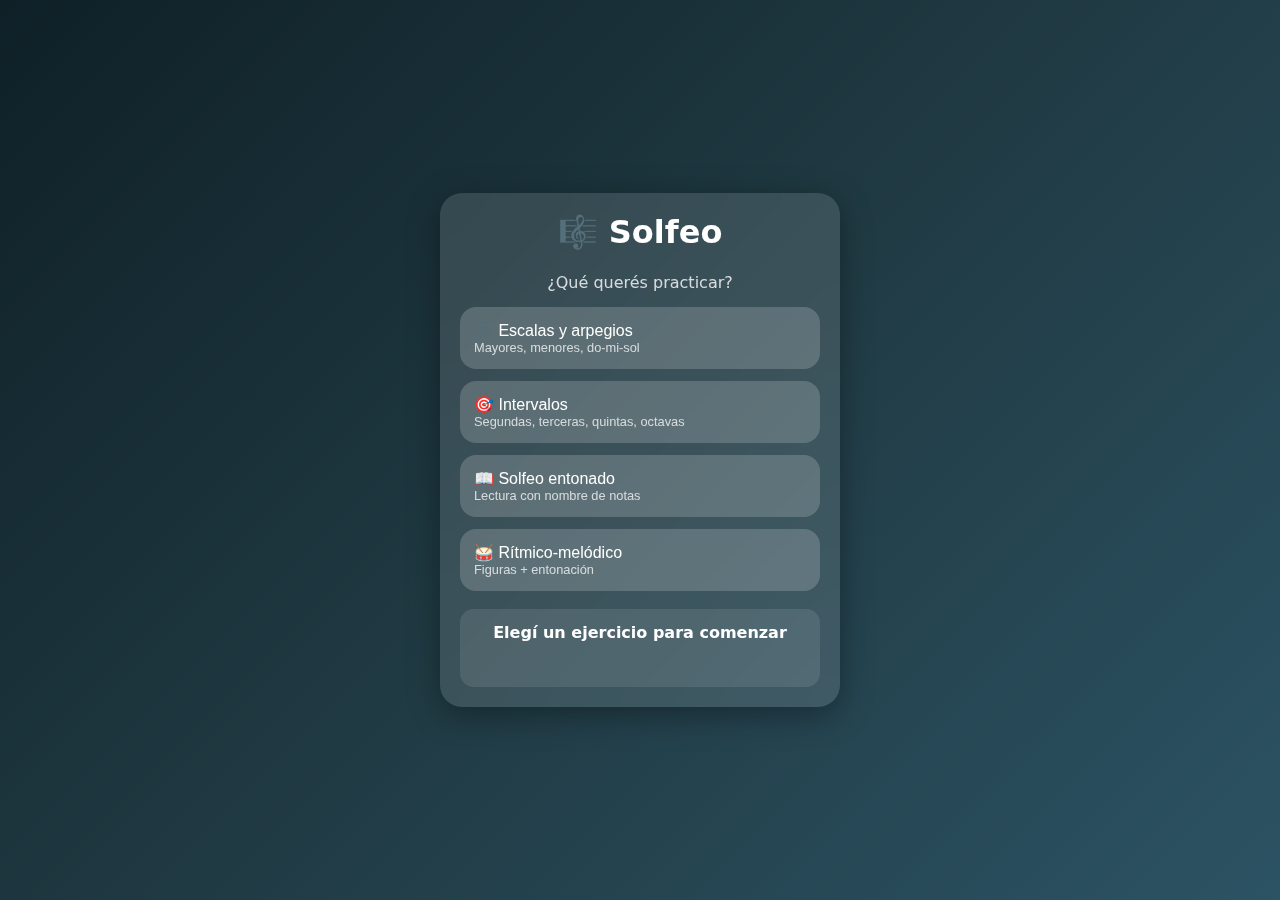
<file: index.html>
<!DOCTYPE html>
<html lang="es">
<head>
  <meta charset="UTF-8">
  <title>Solfeo Interactivo</title>
  <meta name="viewport" content="width=device-width, initial-scale=1.0">
  <link rel="stylesheet" href="/css/styles.css">
</head>
<body>

<div class="card">

  <h1>🎼 Solfeo</h1>
  <p class="subtitle">¿Qué querés practicar?</p>

  <div class="menu">

    <button class="menu-btn" data-mode="scales">
      🎵 Escalas y arpegios
      <span>Mayores, menores, do-mi-sol</span>
    </button>

    <button class="menu-btn" data-mode="intervals">
      🎯 Intervalos
      <span>Segundas, terceras, quintas, octavas</span>
    </button>

    <button class="menu-btn" data-mode="reading">
      📖 Solfeo entonado
      <span>Lectura con nombre de notas</span>
    </button>

    <button class="menu-btn" data-mode="rhythm">
      🥁 Rítmico-melódico
      <span>Figuras + entonación</span>
    </button>

  </div>

  <div id="screen" class="screen">
    Elegí un ejercicio para comenzar
  </div>

</div>

<script src="/js/script.js"></script>
</body>
</html>
</file>
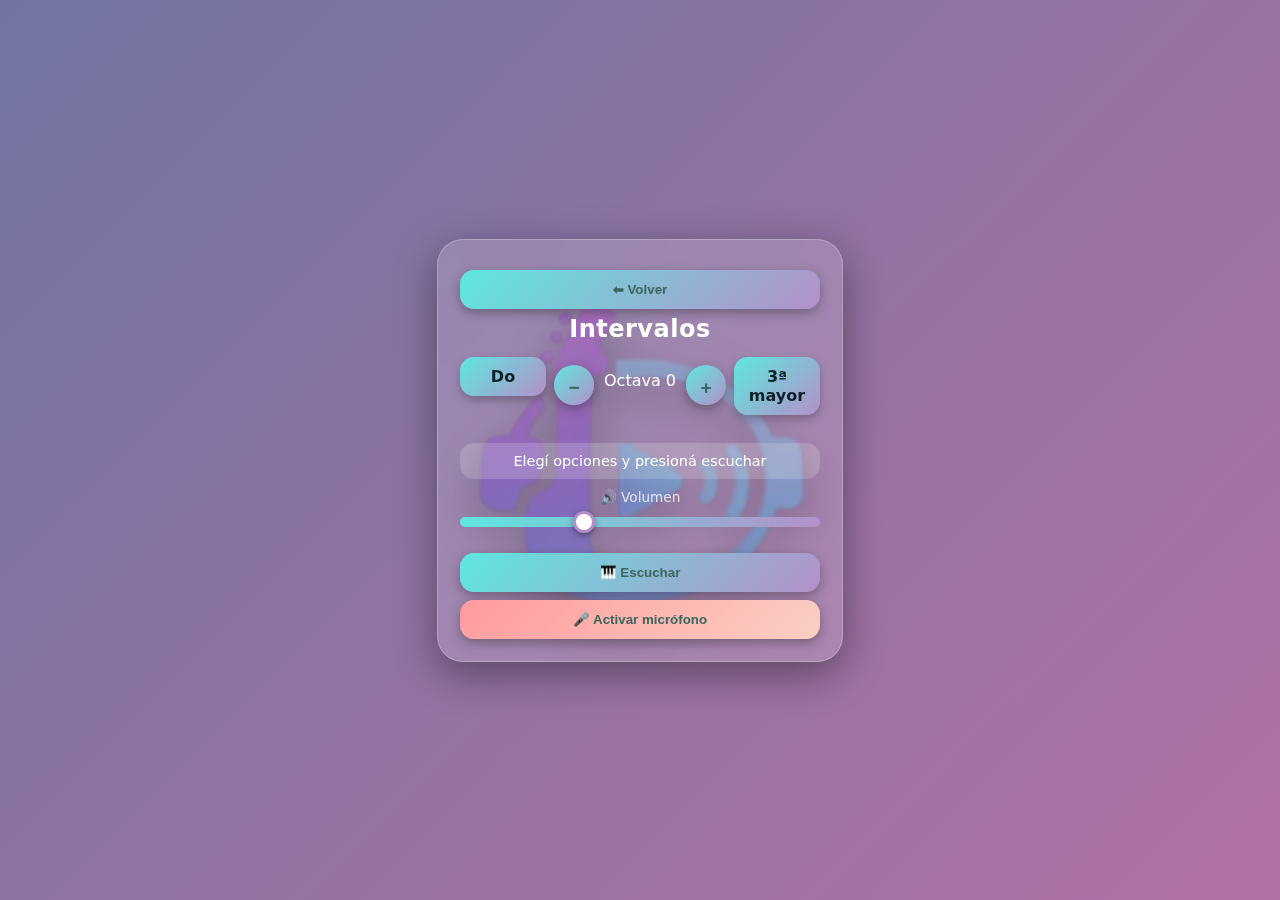
<file: intervals.html>
<!DOCTYPE html>
<html lang="es">
<head>
  <meta charset="UTF-8">
  <title>Intervalos</title>
  <meta name="viewport" content="width=device-width, initial-scale=1.0">
  <link rel="stylesheet" href="css/intervals.css">
</head>
<body>

<div class="card">

  <button onclick="history.back()">⬅ Volver</button>

  <h2>Intervalos</h2>

  <div class="controls">

    <!-- TONALIDAD -->
    <div class="custom-select" id="keySelect">
      <div class="selected">Do</div>
      <div class="options">
        <div data-value="C">Do</div>
        <div data-value="D">Re</div>
        <div data-value="E">Mi</div>
        <div data-value="F">Fa</div>
        <div data-value="G">Sol</div>
        <div data-value="A">La</div>
        <div data-value="B">Si</div>
      </div>
    </div>

    <!-- OCTAVA -->
    <div class="octave-control">
      <button id="octDown">−</button>
      <span id="octaveDisplay">Octava 0</span>
      <button id="octUp">+</button>
    </div>

    <!-- INTERVALO -->
    <div class="custom-select" id="intervalSelect">
      <div class="selected">3ª mayor</div>
      <div class="options">
        <div data-value="m2">2ª menor</div>
        <div data-value="M2">2ª mayor</div>
        <div data-value="m3">3ª menor</div>
        <div data-value="M3">3ª mayor</div>
        <div data-value="P4">4ª justa</div>
        <div data-value="TT">Tritono</div>
        <div data-value="P5">5ª justa</div>
        <div data-value="m6">6ª menor</div>
        <div data-value="M6">6ª mayor</div>
        <div data-value="m7">7ª menor</div>
        <div data-value="M7">7ª mayor</div>
        <div data-value="P8">Octava</div>
      </div>
    </div>

  </div>

  <!-- NOTAS -->
  <div id="notesDisplay" class="notes"></div>

  <!-- ESTADO -->
  <div id="status" class="status neutral">
    Elegí opciones y presioná escuchar
  </div>

  <!-- VOLUMEN -->
  <div style="font-size:0.85em; opacity:0.8;">🔊 Volumen</div>
  <input type="range" id="volume" min="0" max="3" step="0.01" value="1">

  <button id="playBtn">🎹 Escuchar</button>
  <button id="startBtn">🎤 Activar micrófono</button>

</div>

<script src="js/intervals.js"></script>
</body>
</html>
</file>
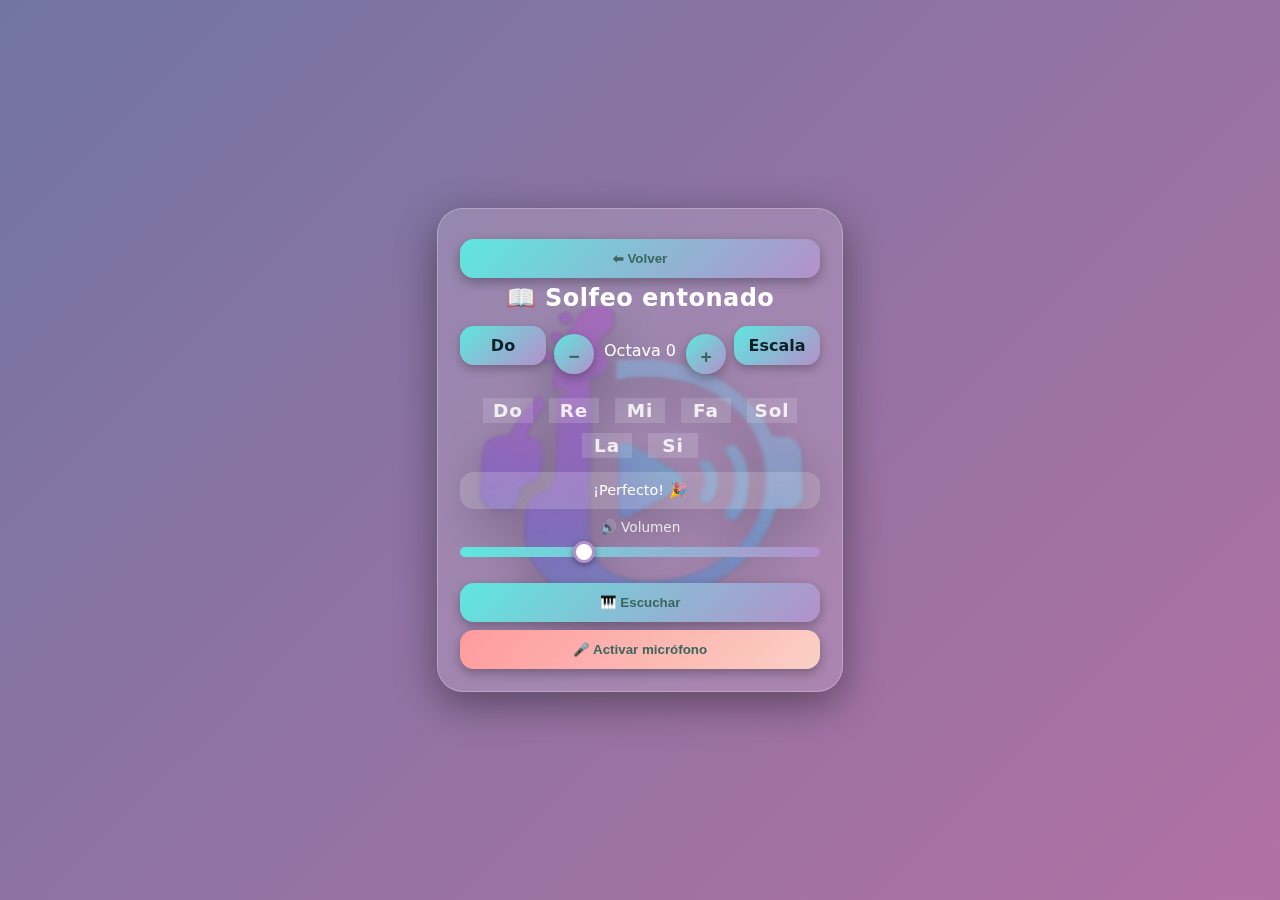
<file: reading.html>
<!DOCTYPE html>
<html lang="es">
<head>
  <meta charset="UTF-8">
  <title>Solfeo entonado</title>
  <meta name="viewport" content="width=device-width, initial-scale=1.0">
  <link rel="stylesheet" href="css/solfeo.css">
</head>
<body>

<div class="card">

  <button onclick="history.back()">⬅ Volver</button>

  <h2>📖 Solfeo entonado</h2>

  <div class="controls">
    <!-- Selector de nota -->
    <div class="custom-select" id="keySelect">
      <div class="selected">Do</div>
      <div class="options">
        <div data-value="C">Do</div>
        <div data-value="D">Re</div>
        <div data-value="E">Mi</div>
        <div data-value="F">Fa</div>
        <div data-value="G">Sol</div>
        <div data-value="A">La</div>
        <div data-value="B">Si</div>
      </div>
    </div>

    <!-- Control de octava -->
    <div class="octave-control">
       <button id="octDown">−</button>
       <span id="octaveDisplay">Octava 0</span>
       <button id="octUp">+</button>
    </div>

    <!-- Tipo: Escala o Arpegio -->
    <div class="custom-select" id="typeSelect">
      <div class="selected">Escala</div>
      <div class="options">
        <div data-value="scale">Escala</div>
        <div data-value="arpeggio">Arpegio</div>
      </div>
    </div>
  </div>

  <!-- Aquí se mostrará solo la tónica -->
  <div id="notesDisplay" class="notes">
    <div class="note neutral">Do</div>
  </div>

  <div id="status" class="status neutral">
    Elegí nota y octava, luego presioná escuchar 🎵
  </div>

  <div style="font-size:0.85em; opacity:0.8;">🔊 Volumen</div>
  <input type="range" id="volume" min="0" max="3" step="0.01" value="1">

  <button id="playBtn">🎹 Escuchar</button>
  <button id="startBtn">🎤 Activar micrófono</button>

</div>

<script src="js/solfeo.js"></script>
</body>
</html>
</file>
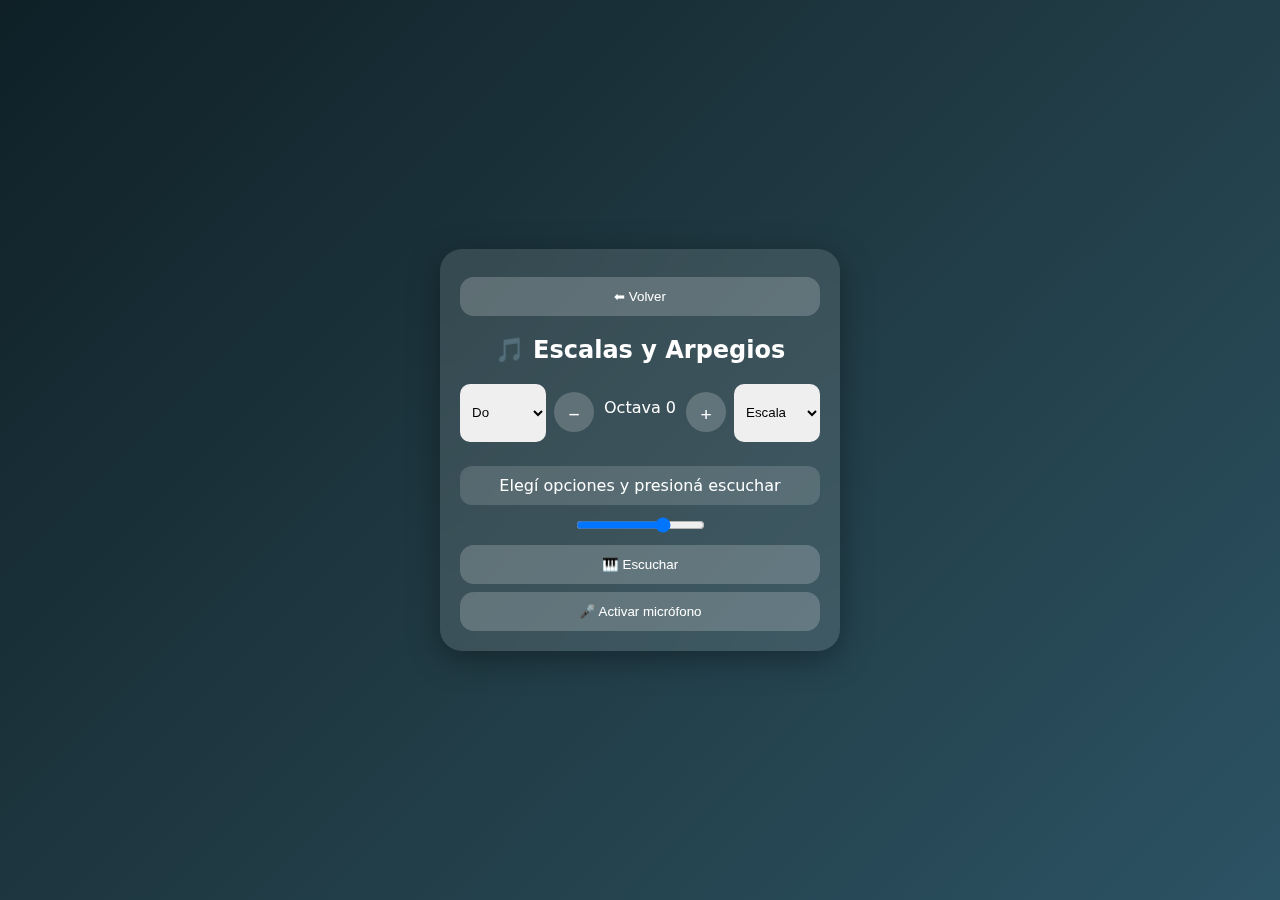
<file: scales.html>
<!DOCTYPE html>
<html lang="es">
<head>
  <meta charset="UTF-8">
  <title>Escalas y Arpegios</title>
  <meta name="viewport" content="width=device-width, initial-scale=1.0">
  <link rel="stylesheet" href="css/scales.css">
</head>
<body>

<div class="card">

  <button onclick="history.back()">⬅ Volver</button>

  <h2>🎵 Escalas y Arpegios</h2>

  <div class="controls">
    <select id="keySelect">
      <option value="C">Do</option>
      <option value="D">Re</option>
      <option value="E">Mi</option>
      <option value="F">Fa</option>
      <option value="G">Sol</option>
      <option value="A">La</option>
      <option value="B">Si</option>
    </select>

    <div class="octave-control">
       <button id="octDown">−</button>
       <span id="octaveDisplay">Octava 0</span>
       <button id="octUp">+</button>
    </div>


    <select id="typeSelect">
      <option value="scale">Escala</option>
      <option value="arpeggio">Arpegio</option>
    </select>
  </div>

  <div id="notesDisplay" class="notes"></div>

  <div id="status" class="status neutral">
    Elegí opciones y presioná escuchar
  </div>

  <input type="range" id="volume" min="0" max="1" step="0.05" value="0.7">
  <button id="playBtn">🎹 Escuchar</button>
  <button id="startBtn">🎤 Activar micrófono</button>

</div>

<script src="js/scales.js"></script>
</body>
</html>
</file>
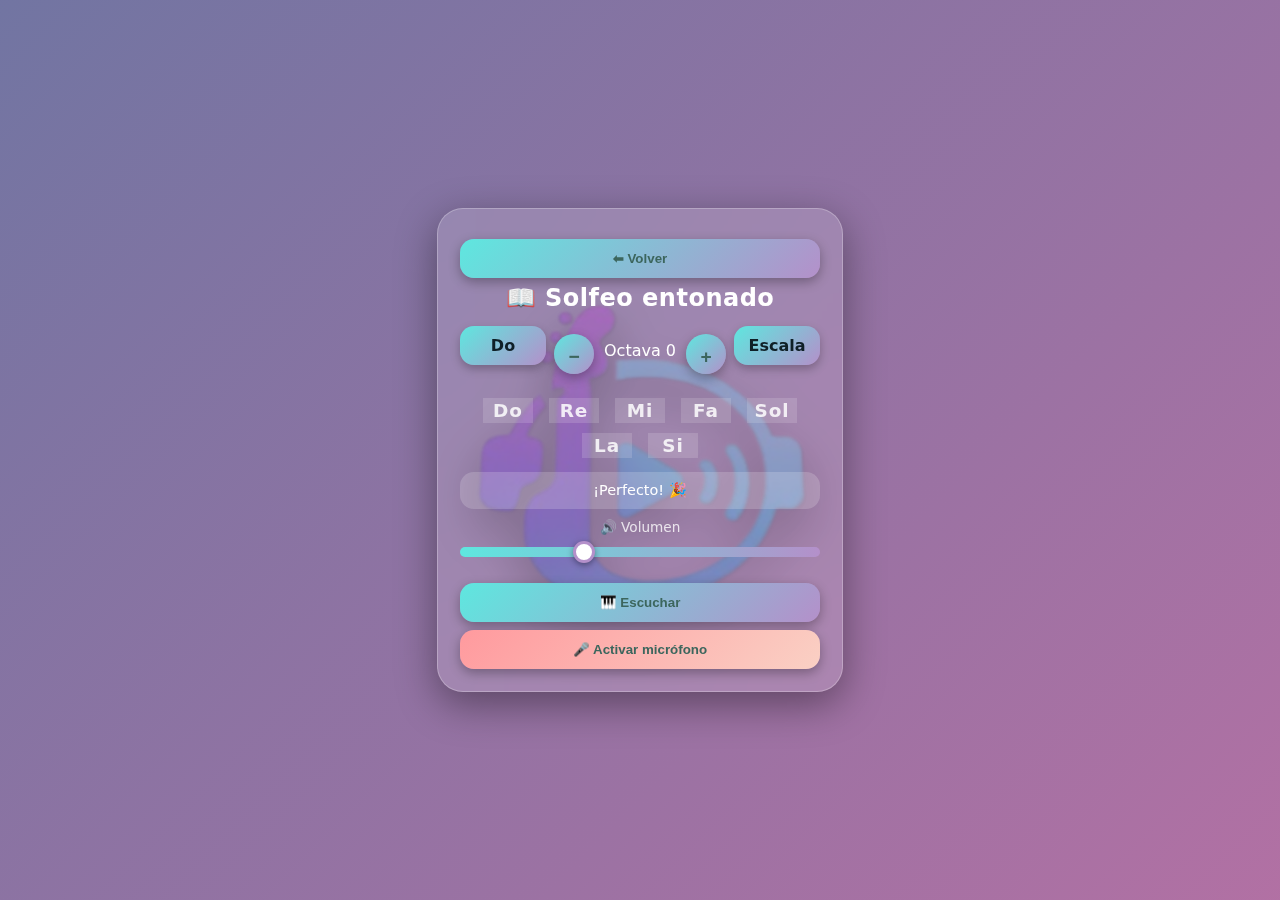
<file: solfeo.html>
<!DOCTYPE html>
<html lang="es">
<head>
  <meta charset="UTF-8">
  <title>Solfeo entonado</title>
  <meta name="viewport" content="width=device-width, initial-scale=1.0">
  <link rel="stylesheet" href="css/solfeo.css">
</head>
<body>

<div class="card">

  <button onclick="history.back()">⬅ Volver</button>

  <h2>📖 Solfeo entonado</h2>

  <div class="controls">
    <!-- Selector de nota -->
    <div class="custom-select" id="keySelect">
      <div class="selected">Do</div>
      <div class="options">
        <div data-value="C">Do</div>
        <div data-value="D">Re</div>
        <div data-value="E">Mi</div>
        <div data-value="F">Fa</div>
        <div data-value="G">Sol</div>
        <div data-value="A">La</div>
        <div data-value="B">Si</div>
      </div>
    </div>

    <!-- Control de octava -->
    <div class="octave-control">
       <button id="octDown">−</button>
       <span id="octaveDisplay">Octava 0</span>
       <button id="octUp">+</button>
    </div>

    <!-- Tipo: Escala o Arpegio -->
    <div class="custom-select" id="typeSelect">
      <div class="selected">Escala</div>
      <div class="options">
        <div data-value="scale">Escala</div>
        <div data-value="arpeggio">Arpegio</div>
      </div>
    </div>
  </div>

  <!-- Aquí se mostrará solo la tónica -->
  <div id="notesDisplay" class="notes">
    <div class="note neutral">Do</div>
  </div>

  <div id="status" class="status neutral">
    Elegí nota y octava, luego presioná escuchar 🎵
  </div>

  <div style="font-size:0.85em; opacity:0.8;">🔊 Volumen</div>
  <input type="range" id="volume" min="0" max="3" step="0.01" value="1">

  <button id="playBtn">🎹 Escuchar</button>
  <button id="startBtn">🎤 Activar micrófono</button>

</div>

<script src="js/solfeo.js"></script>
</body>
</html>
</file>
<file: css/styles.css>
body {
  margin: 0;
  height: 100vh;
  background: linear-gradient(135deg, #0f2027, #203a43, #2c5364);
  display: flex;
  justify-content: center;
  align-items: center;
  font-family: system-ui, sans-serif;
}

.card {
  width: 360px;
  padding: 20px;
  border-radius: 22px;
  background: rgba(255,255,255,0.12);
  backdrop-filter: blur(14px);
  -webkit-backdrop-filter: blur(14px);
  box-shadow: 0 8px 32px rgba(0,0,0,0.35);
  color: white;
  text-align: center;
}

h1 {
  margin-top: 0;
}

.subtitle {
  opacity: 0.8;
  margin-bottom: 15px;
}

.menu {
  display: flex;
  flex-direction: column;
  gap: 12px;
}

.menu-btn {
  padding: 14px;
  border-radius: 16px;
  border: none;
  background: rgba(255,255,255,0.18);
  color: white;
  font-size: 1em;
  text-align: left;
  cursor: pointer;
  transition: 0.2s;
}

.menu-btn span {
  display: block;
  font-size: 0.8em;
  opacity: 0.75;
}

.menu-btn:hover {
  background: rgba(255,255,255,0.32);
}

.screen {
  margin-top: 18px;
  padding: 14px;
  border-radius: 14px;
  background: rgba(255,255,255,0.1);
  font-weight: bold;
  min-height: 50px;
}
</file>
<file: css/intervals.css>
body {
  margin: 0;
  height: 100vh;
  background: linear-gradient(135deg, rgba(1, 7, 88, 0.555), rgba(117, 1, 92, 0.562));
  display: flex;
  justify-content: center;
  align-items: center;
  font-family: system-ui, sans-serif;
}

.card {
  width: 360px;
  padding: 22px;
  border-radius: 26px;
  background: rgba(255,255,255,0.12);
  backdrop-filter: blur(16px);
  -webkit-backdrop-filter: blur(16px);
  box-shadow: 0 12px 40px rgba(0,0,0,0.4);
  color: white;
  text-align: center;
  position: relative;
  overflow: hidden;
  border: 1px solid rgba(255,255,255,0.25);
  background: rgba(255,255,255,0.14);
  perspective: 800px;
  transform-style: preserve-3d;
}

.controls {
  position: relative;
  z-index: 10;
  transform-style: preserve-3d;
}

.card::before {
  content: "";
  position: absolute;
  inset: 0;
  background: url("../img/logo.png") center / contain no-repeat;

  transform: 
    translateZ(-80px)
    scale(0.9)
    rotateX(12deg);

  filter:
    drop-shadow(0 25px 30px rgba(0,0,0,0.55))
    drop-shadow(2px 2px 0 rgba(0,0,0,0.25))
    blur(1px);

  opacity: 0.35;

  z-index: 0;
  transition: transform 0.6s ease, filter 0.6s ease, opacity 0.6s ease;
  pointer-events: none;
}

.card:hover::before {
  transform:
    translateZ(-40px)
    scale(1)
    rotateX(0deg);

  filter:
    drop-shadow(0 15px 20px rgba(0,0,0,0.4))
    drop-shadow(1px 1px 0 rgba(0,0,0,0.15));

  opacity: 1;
}

.card > *:not(.controls) {
  position: relative;
  z-index: 1;
}

h2 {
  margin-top: 6px;
  margin-bottom: 14px;
  font-weight: 700;
  letter-spacing: 0.5px;
}

.controls {
  display: flex;
  gap: 8px;
  margin-bottom: 12px;
}

input[type="range"] {
  -webkit-appearance: none;
  appearance: none;
  width: 100%;
  height: 10px;
  border-radius: 10px;
  background: linear-gradient(90deg, #5ee7df, #b490ca);
  outline: none;
  margin: 12px 0;
  box-sizing: border-box;
}

input[type="range"]::-webkit-slider-thumb {
  -webkit-appearance: none;
  appearance: none;
  width: 22px;
  height: 22px;
  border-radius: 50%;
  background: white;
  border: 3px solid #b490ca;
  cursor: pointer;
  box-shadow: 0 2px 6px rgba(0,0,0,0.4);
  transition: transform 0.1s ease;
}

input[type="range"]::-webkit-slider-thumb:active {
  transform: scale(1.15);
}

input[type="range"]:active {
  filter: brightness(1.1);
}

input[type="range"]::-moz-range-thumb {
  width: 22px;
  height: 22px;
  border-radius: 50%;
  background: white;
  border: 3px solid #b490ca;
  cursor: pointer;
  box-shadow: 0 2px 6px rgba(0,0,0,0.4);
}

input[type="range"]::-moz-range-track {
  height: 10px;
  border-radius: 10px;
  background: linear-gradient(90deg, #5ee7df, #b490ca);
}

.note {
  background: none;
  padding: 2px 4px;
  min-width: 42px;
  text-align: center;
  font-size: 1.15em;
  font-weight: 700;
  letter-spacing: 1px;
  color: rgba(255,255,255,0.85);
  transition: transform 0.2s ease, color 0.2s ease;
}

.notes {
  display: flex;
  flex-wrap: wrap;
  justify-content: center;
  gap: 10px 16px;
  margin: 14px 0;
}

.note.correct {
  color: #4caf50;
  transform: scale(1.25);
}

.note.close {
  color: #ffc107;
}

.note.wrong {
  color: #f44336;
  animation: shake 0.15s linear 2;
}

@keyframes shake {
  0% { transform: translateX(0); }
  25% { transform: translateX(-2px); }
  50% { transform: translateX(2px); }
  75% { transform: translateX(-2px); }
  100% { transform: translateX(0); }
}

.status {
  margin: 10px 0;
  padding: 10px;
  border-radius: 14px;
  font-size: 0.9em;
  background: rgba(255,255,255,0.18);
}

button {
  width: 100%;
  padding: 12px;
  border-radius: 14px;
  border: none;
  margin-top: 8px;
  background: linear-gradient(135deg, #5ee7df, #b490ca);
  color: #3c665d;
  font-weight: 600;
  cursor: pointer;
  transition: transform 0.1s ease, box-shadow 0.1s ease, opacity 0.2s;
  box-shadow: 0 4px 12px rgba(0,0,0,0.3);
}

button:hover {
  opacity: 0.9;
}

button:active {
  transform: scale(0.96);
  box-shadow: 0 2px 6px rgba(0,0,0,0.4);
}

.octave-control {
  display: flex;
  align-items: center;
  justify-content: center;
  gap: 10px;
  margin-bottom: 10px;
}

.octave-control button {
  width: 40px;
  height: 40px;
  border-radius: 50%;
  font-size: 1.2em;
}

#playBtn {
  margin-top: 14px;
}

#startBtn {
  background: linear-gradient(135deg, #ff9a9e, #fad0c4);
}

.custom-select {
  position: relative;
  flex: 1;
  user-select: none;
  z-index: 50;
}

.custom-select .selected {
  padding: 10px 14px;
  border-radius: 14px;
  background: linear-gradient(135deg, #5ee7df, #b490ca);
  color: #0f2027;
  font-weight: 700;
  text-align: center;
  cursor: pointer;
  box-shadow: 0 4px 10px rgba(0,0,0,0.25);
}

.custom-select .options {
  position: absolute;
  top: 115%;
  left: 0;
  right: 0;
  background: rgba(30,42,54,0.96);
  backdrop-filter: blur(12px);
  border-radius: 14px;
  overflow: hidden;
  box-shadow: 0 12px 30px rgba(0,0,0,0.6);
  display: none;
  z-index: 9999;
  transform: translateZ(120px);
  max-height: 180px;
  overflow-y: auto;
  scrollbar-width: none;
  -ms-overflow-style: none;
}

.custom-select.open .options {
  display: block;
}

.custom-select .options div {
  padding: 10px;
  text-align: center;
  cursor: pointer;
  color: #eaf6ff;
  transition: background 0.2s ease, color 0.2s ease;
}

.custom-select .options div:hover {
  background: #5ee7df;
  color: #0f2027;
}

.custom-select .options::-webkit-scrollbar {
  display: none;

}
</file>
<file: css/solfeo.css>
body {
  margin: 0;
  height: 100vh;
  background: linear-gradient(135deg, rgba(1, 7, 88, 0.555), rgba(117, 1, 92, 0.562));
  display: flex;
  justify-content: center;
  align-items: center;
  font-family: system-ui, sans-serif;
}

.card {
  width: 360px;
  padding: 22px;
  border-radius: 26px;
  background: rgba(255,255,255,0.12);
  backdrop-filter: blur(16px);
  -webkit-backdrop-filter: blur(16px);
  box-shadow: 0 12px 40px rgba(0,0,0,0.4);
  color: white;
  text-align: center;
  position: relative;
  overflow: hidden;
  border: 1px solid rgba(255,255,255,0.25);
  background: rgba(255,255,255,0.14);
  perspective: 800px;
  transform-style: preserve-3d;
}

.controls {
  position: relative;
  z-index: 10;
  transform-style: preserve-3d;
}

.card::before {
  content: "";
  position: absolute;
  inset: 0;
  background: url("/img/logo.png") center / contain no-repeat;

  /* plano trasero */
  transform: 
    translateZ(-80px)
    scale(0.9)
    rotateX(12deg);

  /* volumen + sombra */
  filter:
    drop-shadow(0 25px 30px rgba(0,0,0,0.55))
    drop-shadow(2px 2px 0 rgba(0,0,0,0.25))
    blur(1px);

  opacity: 0.35;

  z-index: 0;
  transition: transform 0.6s ease, filter 0.6s ease, opacity 0.6s ease;
  pointer-events: none;
}

/* efecto vivo */
.card:hover::before {
  transform:
    translateZ(-40px)
    scale(1)
    rotateX(0deg);

  filter:
    drop-shadow(0 15px 20px rgba(0,0,0,0.4))
    drop-shadow(1px 1px 0 rgba(0,0,0,0.15));

  opacity: 1;
}

.card > *:not(.controls) {
  position: relative;
  z-index: 1;
}

h2 {
  margin-top: 6px;
  margin-bottom: 14px;
  font-weight: 700;
  letter-spacing: 0.5px;
}

.controls {
  display: flex;
  gap: 8px;
  margin-bottom: 12px;
}

select {
  flex: 1;
  padding: 10px 14px;
  border-radius: 14px;
  border: none;
  background: linear-gradient(135deg, #5ee7df, #b490ca);
  color: #9fd6ee;
  font-size: 0.95em;
  font-weight: 600;
  appearance: none;
  cursor: pointer;
  text-align: center;
  box-shadow: 0 4px 10px rgba(0,0,0,0.25);
  background-image: url("data:image/svg+xml,%3Csvg fill='black' height='20' viewBox='0 0 24 24' width='20' xmlns='http://www.w3.org/2000/svg'%3E%3Cpath d='M7 10l5 5 5-5z'/%3E%3C/svg%3E");
  background-repeat: no-repeat;
  background-position: right 10px center;
  background-color: #1e2a36
}

input[type="range"] {
  -webkit-appearance: none;
  appearance: none;
  width: 100%;
  height: 10px;
  border-radius: 10px;
  background: linear-gradient(90deg, #5ee7df, #b490ca);
  outline: none;
  margin: 12px 0;
  box-sizing: border-box;
}

/* ===== THUMB (el circulito) ===== */
input[type="range"]::-webkit-slider-thumb {
  -webkit-appearance: none;
  appearance: none;
  width: 22px;
  height: 22px;
  border-radius: 50%;
  background: white;
  border: 3px solid #b490ca;
  cursor: pointer;
  box-shadow: 0 2px 6px rgba(0,0,0,0.4);
  transition: transform 0.1s ease;
}

input[type="range"]::-webkit-slider-thumb:active {
  transform: scale(1.15);
}

input[type="range"]:active {
  filter: brightness(1.1);
}

/* ===== Firefox ===== */
input[type="range"]::-moz-range-thumb {
  width: 22px;
  height: 22px;
  border-radius: 50%;
  background: white;
  border: 3px solid #b490ca;
  cursor: pointer;
  box-shadow: 0 2px 6px rgba(0,0,0,0.4);
}

/* ===== TRACK Firefox ===== */
input[type="range"]::-moz-range-track {
  height: 10px;
  border-radius: 10px;
  background: linear-gradient(90deg, #5ee7df, #b490ca);
}

option {
  background: #1e2a36;      /* más oscuro, más pro */
  color: #eaf6ff;
  font-weight: 500;
}

option:hover {
  background: #5ee7df;
  color: #0f2027;
}

.note {
  background: none;       /* sin caja */
  padding: 2px 4px;
  min-width: 42px;        /* ancho parejo */
  text-align: center;

  font-size: 1.15em;
  font-weight: 700;
  letter-spacing: 1px;
  color: rgba(255,255,255,0.85);

  transition: transform 0.2s ease, color 0.2s ease;
}

.notes {
  display: flex;
  flex-wrap: wrap;        /* permite 2 filas */
  justify-content: center;
  gap: 10px 16px;         /* espacio horizontal y vertical */
  margin: 14px 0;
}

.note.correct {
  color: #4caf50;
  transform: scale(1.25);
}

.note.close {
  color: #ffc107;
}

.note.wrong {
  color: #f44336;
  animation: shake 0.15s linear 2;
}

@keyframes shake {
  0% { transform: translateX(0); }
  25% { transform: translateX(-2px); }
  50% { transform: translateX(2px); }
  75% { transform: translateX(-2px); }
  100% { transform: translateX(0); }
}

.neutral {
  background: rgba(255,255,255,0.15);
}

.status {
  margin: 10px 0;
  padding: 10px;
  border-radius: 14px;
  font-size: 0.9em;
  background: rgba(255,255,255,0.18);
}

button {
  width: 100%;
  padding: 12px;
  border-radius: 14px;
  border: none;
  margin-top: 8px;
  background: linear-gradient(135deg, #5ee7df, #b490ca);
  color: #3c665d;
  font-weight: 600;
  cursor: pointer;
  transition: transform 0.1s ease, box-shadow 0.1s ease, opacity 0.2s;
  box-shadow: 0 4px 12px rgba(0,0,0,0.3);
}

button:hover {
  opacity: 0.9;
}

button:active {
  transform: scale(0.96);
  box-shadow: 0 2px 6px rgba(0,0,0,0.4);
}

.octave-control {
  display: flex;
  align-items: center;
  justify-content: center;
  gap: 10px;
  margin-bottom: 10px;
}

.octave-control button {
  width: 40px;
  height: 40px;
  border-radius: 50%;
  font-size: 1.2em;
}

.note.correct{
  background: #4caf50;
  color: white;
}

.note.close{
  background: #ffc107;
  color: black;
}

.note.wrong{
  background: #f44336;
  color: white;
}

#playBtn {
  margin-top: 14px;
}

#startBtn {
  background: linear-gradient(135deg, #ff9a9e, #fad0c4);
}

.custom-select {
  position: relative;
  flex: 1;
  user-select: none;
  z-index: 50; /* 🔥 siempre adelante */
}

.custom-select .selected {
  padding: 10px 14px;
  border-radius: 14px;
  background: linear-gradient(135deg, #5ee7df, #b490ca);
  color: #0f2027;
  font-weight: 700;
  text-align: center;
  cursor: pointer;
  box-shadow: 0 4px 10px rgba(0,0,0,0.25);
}

.custom-select .options {
  position: absolute;
  top: 115%;
  left: 0;
  right: 0;
  background: rgba(30,42,54,0.96);
  backdrop-filter: blur(12px);
  border-radius: 14px;
  overflow: hidden;
  box-shadow: 0 12px 30px rgba(0,0,0,0.6);
  display: none;
  z-index: 9999; /* 👑 REY DEL Z-INDEX */
  transform: translateZ(120px);
  max-height: 180px;   /* 👈 no puede ser más alto que la card */
  overflow-y: auto;    /* 👈 scroll interno */
  scrollbar-width: none;      /* Firefox */
  -ms-overflow-style: none;   /* IE / Edge viejo */
}

.custom-select.open .options {
  display: block;
}

.custom-select .options div {
  padding: 10px;
  text-align: center;
  cursor: pointer;
  color: #eaf6ff;
  transition: background 0.2s ease, color 0.2s ease;
}

.custom-select .options div:hover {
  background: #5ee7df;
  color: #0f2027;
}

.custom-select .options::-webkit-scrollbar {
  display: none;              /* Chrome, Safari, Edge */
}
</file>
<file: css/scales.css>
body {
  margin: 0;
  height: 100vh;
  background: linear-gradient(135deg, #0f2027, #203a43, #2c5364);
  display: flex;
  justify-content: center;
  align-items: center;
  font-family: system-ui, sans-serif;
}

.card {
  width: 360px;
  padding: 20px;
  border-radius: 22px;
  background: rgba(255,255,255,0.12);
  backdrop-filter: blur(14px);
  box-shadow: 0 8px 32px rgba(0,0,0,0.35);
  color: white;
  text-align: center;
}

.controls {
  display: flex;
  gap: 8px;
  margin-bottom: 12px;
}

select {
  flex: 1;
  padding: 8px;
  border-radius: 10px;
  border: none;
}

.notes {
  display: flex;
  flex-wrap: wrap;
  justify-content: center;
  gap: 8px;
  margin: 12px 0;
}

.note {
  padding: 10px 14px;
  border-radius: 12px;
  background: rgba(255,255,255,0.15);
  font-weight: bold;
  min-width: 40px;
}

.correct {
  background: rgba(0,255,120,0.3);
  color: #7CFFB2;
}

.wrong {
  background: rgba(255,60,60,0.3);
  color: #FF9B9B;
}

.neutral {
  background: rgba(255,255,255,0.15);
}

.status {
  margin: 10px 0;
  padding: 10px;
  border-radius: 12px;
}

button {
  width: 100%;
  padding: 12px;
  border-radius: 14px;
  border: none;
  margin-top: 8px;
  background: rgba(255,255,255,0.2);
  color: white;
  cursor: pointer;
}

.octave-control {
  display: flex;
  align-items: center;
  justify-content: center;
  gap: 10px;
  margin-bottom: 10px;
}

.octave-control button {
  width: 40px;
  height: 40px;
  border-radius: 50%;
  font-size: 1.2em;
}
</file>
